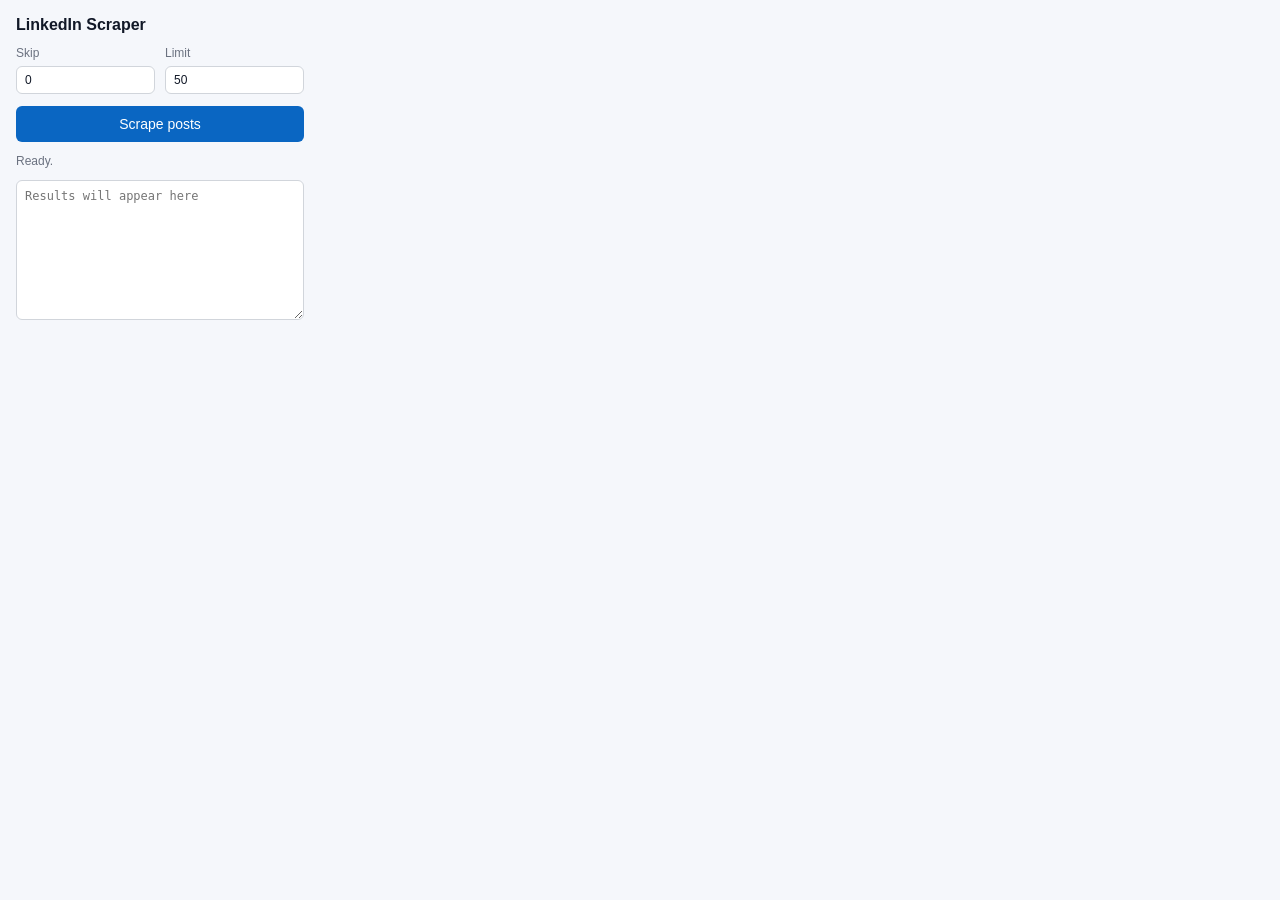
<file: index.html>
<!doctype html>
<html>
  <head>
    <meta charset="utf-8" />
    <meta name="viewport" content="width=device-width, initial-scale=1" />
    <link rel="stylesheet" href="style.css" />
    <script src="script.js" defer></script>
  </head>
  <body>
    <div id="app">
      <h1>LinkedIn Scraper</h1>
      <div class="fields">
        <label class="field">
          <span>Skip</span>
          <input id="skip-input" type="number" min="0" value="0" />
        </label>
        <label class="field">
          <span>Limit</span>
          <input id="limit-input" type="number" min="0" value="50" />
        </label>
      </div>
      <button id="scrape-btn" type="button">Scrape posts</button>
      <p id="status" role="status">Ready.</p>
      <textarea
        id="output"
        readonly
        placeholder="Results will appear here"
      ></textarea>
    </div>
  </body>
</html>
</file>
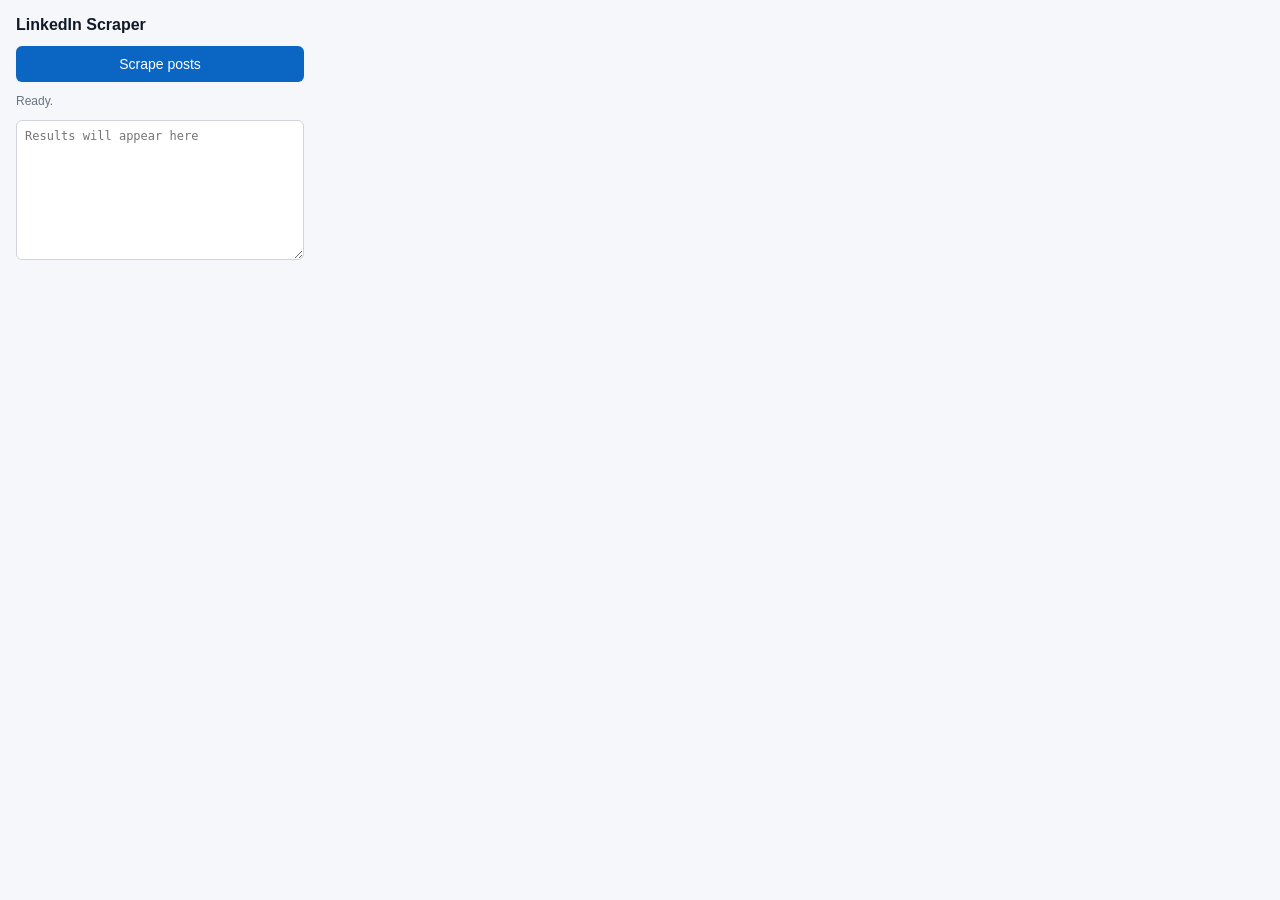
<file: hello.html>
<!doctype html>
<html>
  <head>
    <meta charset="utf-8" />
    <meta name="viewport" content="width=device-width, initial-scale=1" />
    <link rel="stylesheet" href="style.css" />
    <script src="script.js" defer></script>
  </head>
  <body>
    <div id="app">
      <h1>LinkedIn Scraper</h1>
      <button id="scrape-btn" type="button">Scrape posts</button>
      <p id="status" role="status">Ready.</p>
      <textarea
        id="output"
        readonly
        placeholder="Results will appear here"
      ></textarea>
    </div>
  </body>
</html>
</file>
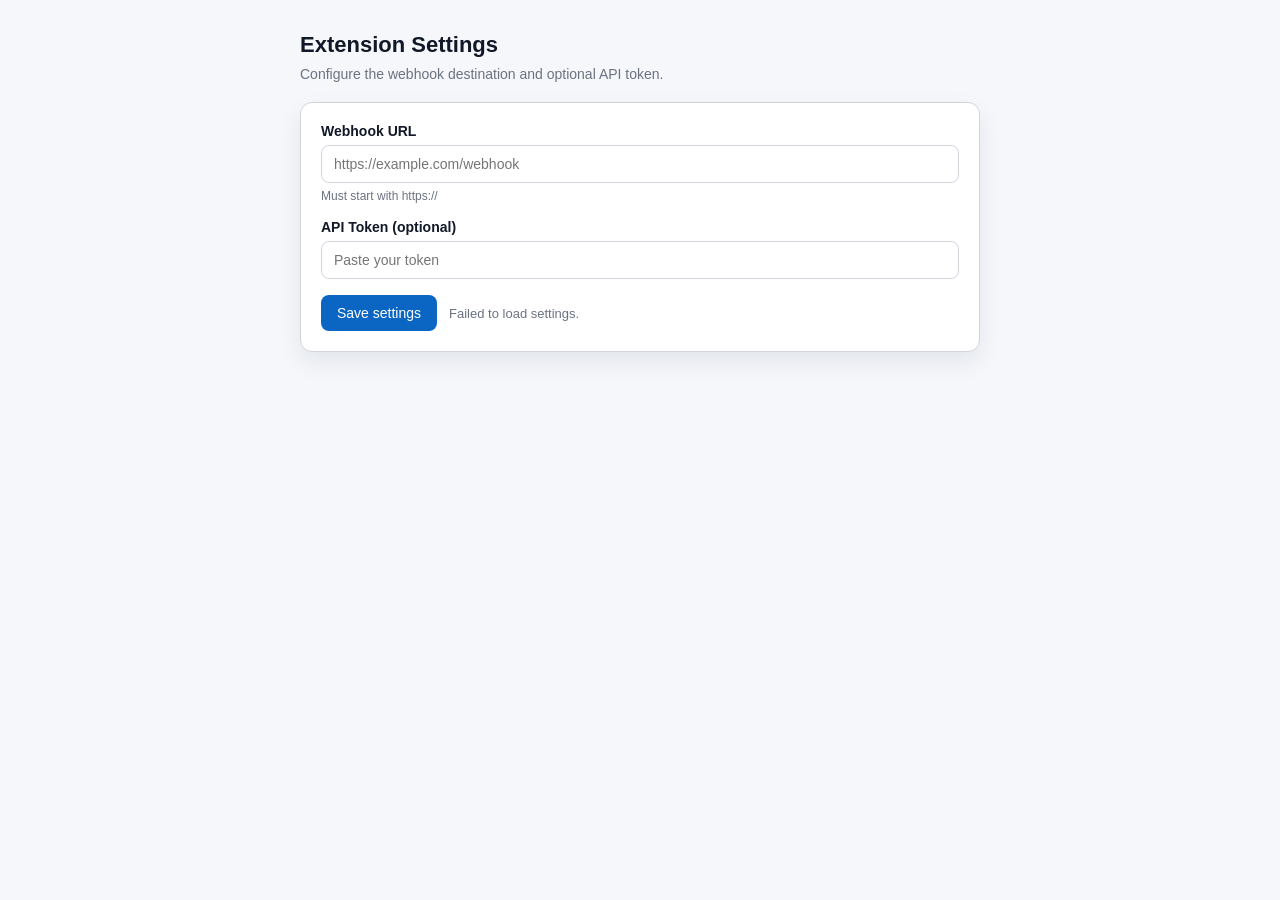
<file: options.html>
<!doctype html>
<html>
  <head>
    <meta charset="utf-8" />
    <meta name="viewport" content="width=device-width, initial-scale=1" />
    <title>LinkedIn Scraper Settings</title>
    <link rel="stylesheet" href="options.css" />
    <script src="options.js" defer></script>
  </head>
  <body>
    <main class="page">
      <header class="header">
        <h1>Extension Settings</h1>
        <p class="subtitle">
          Configure the webhook destination and optional API token.
        </p>
      </header>

      <section class="card">
        <label class="field" for="webhook-url">
          <span>Webhook URL</span>
          <input
            id="webhook-url"
            type="url"
            placeholder="https://example.com/webhook"
            spellcheck="false"
            autocomplete="off"
          />
          <small>Must start with https://</small>
        </label>

        <label class="field" for="api-token">
          <span>API Token (optional)</span>
          <input
            id="api-token"
            type="password"
            placeholder="Paste your token"
            spellcheck="false"
            autocomplete="off"
          />
        </label>

        <div class="actions">
          <button id="save-btn" type="button">Save settings</button>
          <span id="status" role="status"></span>
        </div>
      </section>
    </main>
  </body>
</html>
</file>
<file: style.css>
:root {
  --bg: #f5f7fb;
  --text: #111827;
  --muted: #6b7280;
  --primary: #0a66c2;
  --border: #d1d5db;
}

* {
  box-sizing: border-box;
}

body {
  margin: 0;
  width: 320px;
  font-family: "Segoe UI", Tahoma, sans-serif;
  background: var(--bg);
  color: var(--text);
}

#app {
  display: grid;
  gap: 12px;
  padding: 16px;
}

.fields {
  display: grid;
  grid-template-columns: 1fr 1fr;
  gap: 10px;
}

.field {
  display: grid;
  gap: 6px;
  font-size: 12px;
  color: var(--muted);
}

.field input {
  width: 100%;
  padding: 6px 8px;
  font-size: 12px;
  border: 1px solid var(--border);
  border-radius: 6px;
  background: white;
  color: var(--text);
}

h1 {
  margin: 0;
  font-size: 16px;
}

#scrape-btn {
  background-color: var(--primary);
  color: white;
  border: none;
  padding: 10px 14px;
  font-size: 14px;
  cursor: pointer;
  border-radius: 6px;
}

#scrape-btn:disabled {
  opacity: 0.6;
  cursor: not-allowed;
}

#status {
  margin: 0;
  font-size: 12px;
  color: var(--muted);
}

#output {
  width: 100%;
  min-height: 140px;
  resize: vertical;
  padding: 8px;
  font-size: 12px;
  border: 1px solid var(--border);
  border-radius: 6px;
  background: white;
}
</file>
<file: options.css>
:root {
  --bg: #f5f7fb;
  --text: #111827;
  --muted: #6b7280;
  --primary: #0a66c2;
  --border: #d1d5db;
  --card: #ffffff;
}

* {
  box-sizing: border-box;
}

body {
  margin: 0;
  font-family: "Segoe UI", Tahoma, sans-serif;
  background: var(--bg);
  color: var(--text);
}

.page {
  max-width: 720px;
  margin: 0 auto;
  padding: 32px 20px 48px;
}

.header {
  margin-bottom: 20px;
}

h1 {
  margin: 0 0 8px;
  font-size: 22px;
}

.subtitle {
  margin: 0;
  color: var(--muted);
  font-size: 14px;
}

.card {
  background: var(--card);
  border: 1px solid var(--border);
  border-radius: 12px;
  padding: 20px;
  display: grid;
  gap: 16px;
  box-shadow: 0 10px 24px rgba(15, 23, 42, 0.08);
}

.field {
  display: grid;
  gap: 6px;
  font-size: 14px;
}

.field span {
  font-weight: 600;
}

.field small {
  color: var(--muted);
  font-size: 12px;
}

.field input {
  width: 100%;
  padding: 10px 12px;
  font-size: 14px;
  border: 1px solid var(--border);
  border-radius: 8px;
}

.actions {
  display: flex;
  align-items: center;
  gap: 12px;
}

#save-btn {
  background-color: var(--primary);
  color: white;
  border: none;
  padding: 10px 16px;
  font-size: 14px;
  cursor: pointer;
  border-radius: 8px;
}

#status {
  font-size: 13px;
  color: var(--muted);
}
</file>
